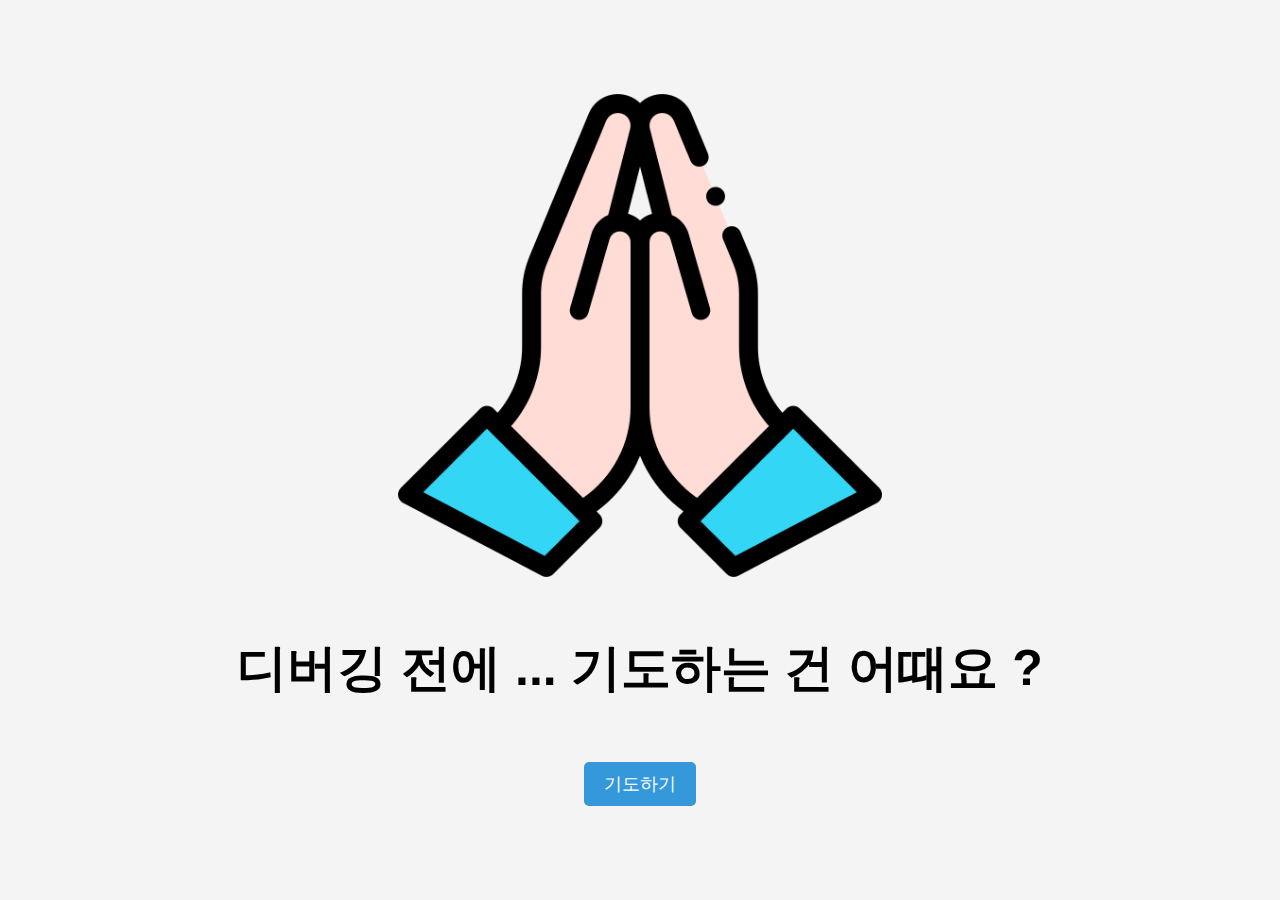
<file: index.html>
<!DOCTYPE html>
<html lang="en">
<head>
    <meta charset="UTF-8">
    <meta name="viewport" content="width=device-width, initial-scale=1.0">
    <link rel="stylesheet" href="style.css">
    <link rel="stylesheet" href="https://font.elice.io/css?family=Elice+DX+Neolli"> <!-- 웹폰트 불러오기 -->
    <title>PRAY ME</title>
</head>
<body>
    <div class="center-container">
        <img src="pray.png" alt="Pray Image" class="pray-image">
        <h1>디버깅 전에 ... 기도하는 건 어때요 ?</h1>
        <button id="prayButton">기도하기</button>
    </div>

    <script src="script.js"></script>
</body>
</html>
</file>
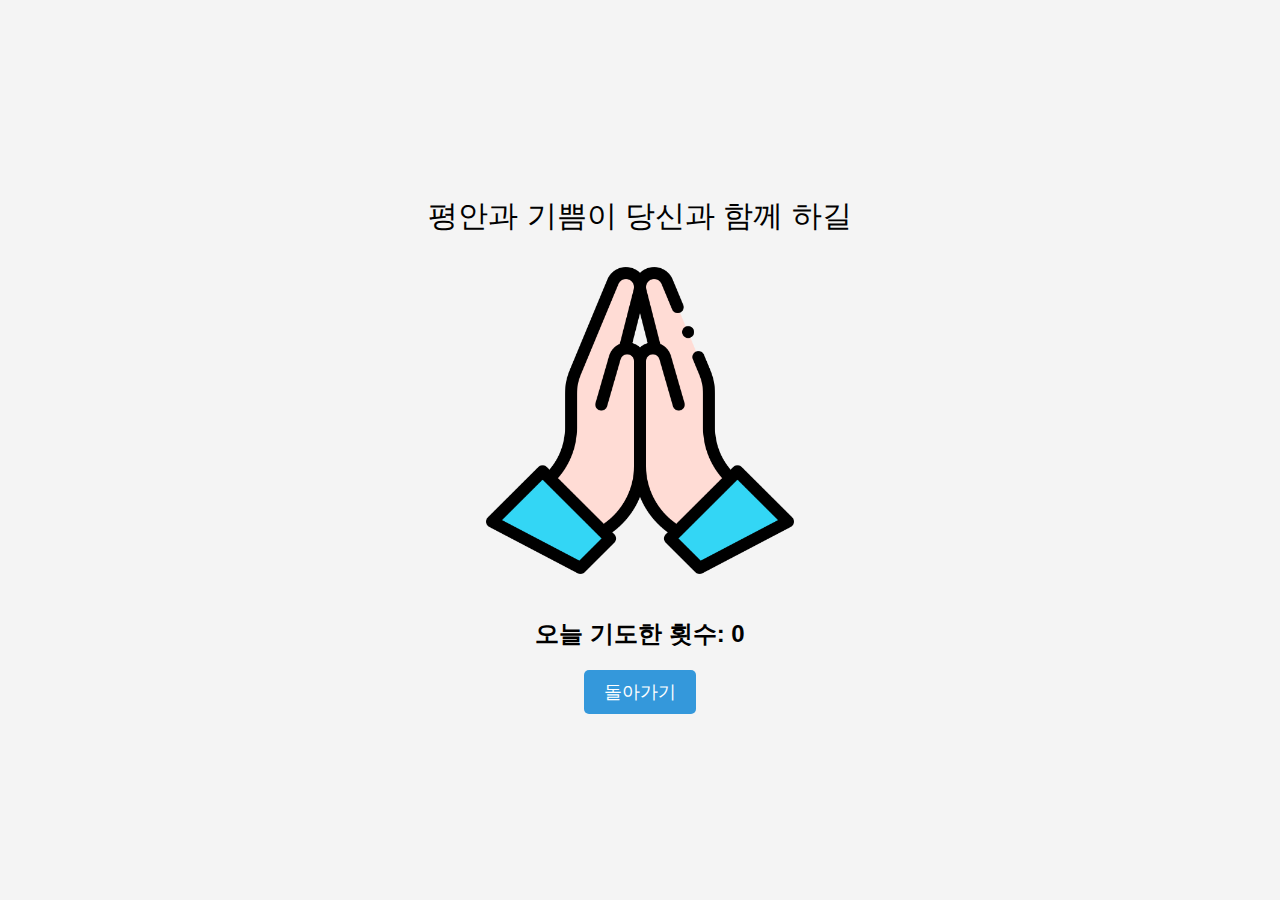
<file: output.html>
<!DOCTYPE html>
<html lang="en">
<head>
    <meta charset="UTF-8">
    <meta name="viewport" content="width=device-width, initial-scale=1.0">
    <link rel="stylesheet" href="style.css">
    <link rel="stylesheet" href="https://font.elice.io/css?family=Elice+DX+Neolli"> <!-- 웹폰트 불러오기 -->
    <title>PRAY ME</title>
</head>
<body>
    <div class="center-container">
        <img src="pray.png" alt="Pray Image" class="pray-image">
        <h2>오늘 기도한 횟수: <span id="prayerCount">0</span></h2>
        <button id="backButton">돌아가기</button>
    </div>

    <script src="output.js"></script>
</body>
</html>
</file>
<file: style.css>
body {
    margin: 0;
    padding: 0;
    height: 100vh;
    display: flex;
    align-items: center;
    justify-content: center;
    background-color: #f4f4f4;
    font-family: 'Elice DX Neolli', sans-serif; /* 웹폰트 적용 */
}

.center-container {
    text-align: center;
}

h1 {
    font-size: 50px;
    margin-bottom: 60px; /* h1 요소와 버튼 사이의 간격 조정 */
}

#prayButton {
    padding: 10px 20px;
    font-size: 18px;
    background-color: #3498db;
    color: #fff;
    border: none;
    border-radius: 5px;
    cursor: pointer;
    font-family: 'Elice DX Neolli', sans-serif; /* 웹폰트 적용 */
    transition: background-color 0.3s;
}

#prayButton:hover {
    background-color: #2980b9;
}

#backButton {
    padding: 10px 20px;
    font-size: 18px;
    background-color: #3498db;
    color: #fff;
    border: none;
    border-radius: 5px;
    cursor: pointer;
    font-family: 'Elice DX Neolli', sans-serif; /* 웹폰트 적용 */
    transition: background-color 0.3s;
}

#backButton:hover {
    background-color: #2980b9;
}

.random-message {
    font-size: 30px !important ; /* 랜덤 메시지의 크기 조정 */
    margin-top: 10px; /* 랜덤 메시지와 기도 횟수 간격 조정 */
    font-family: 'Elice DX Neolli', sans-serif; /* 웹폰트 적용 */
}

.pray-image {
    max-width: 60%;
    height: auto;
    margin-bottom: 20px; /* 이미지와 기도 횟수 간격 조정 */
}
</file>
